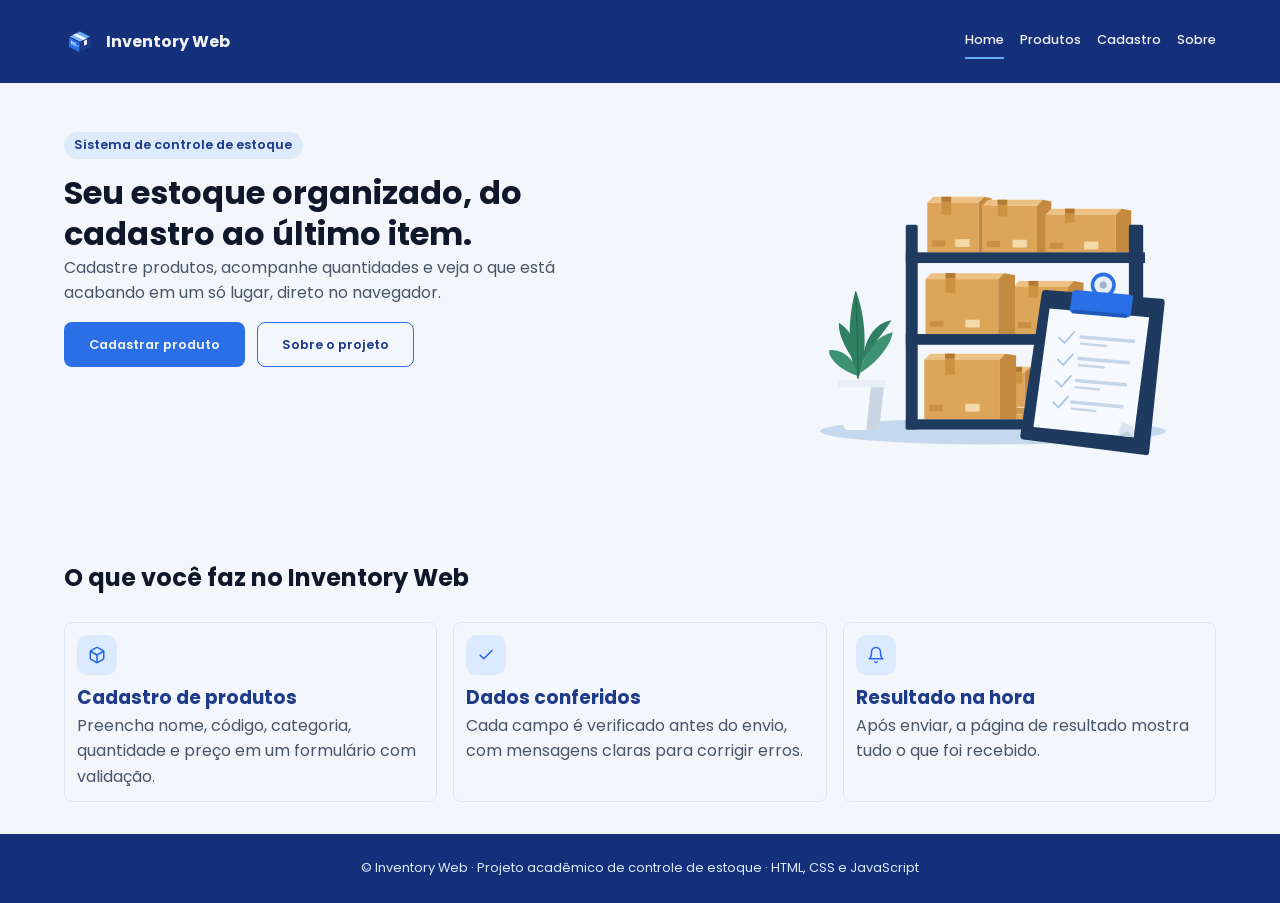
<file: index.html>
<!DOCTYPE html>
<html lang="pt-BR">

<head>
      <meta charset="UTF-8">
      <meta name="viewport" content="width=device-width, initial-scale=1.0">
      <title>Home - Inventory Web</title>

      <link rel="icon" href="imagens/favicon.svg" type="image/svg+xml">

      <link rel="stylesheet" href="estilos/style.css">

      <script src="scripts/main.js" defer></script>
</head>

<body>
      <div id="header-container"></div>

      <main>
            
            <section class="hero">

                  <div class="container hero-conteudo">
                        <div class="hero-info">
                              <div class="hero-texto">
                                    <span class="hero-etiqueta">
                                          Sistema de controle de estoque
                                    </span>
                                    <h1>
                                          Seu estoque organizado, do cadastro ao último item.
                                    </h1>
                                    <p>
                                          Cadastre produtos, acompanhe quantidades e veja
                                          o que está acabando em um só lugar, direto no navegador.
                                    </p>
                              </div>
                              <div class="hero-acoes">
                                    <a href="form.html" class="botao botao-principal">
                                          Cadastrar produto
                                    </a>
                                    <a href="about.html" class="botao botao-secundario">
                                          Sobre o projeto
                                    </a>
                              </div>
                        </div>
                        
                        <div class="hero-imagem">
                              <img src="imagens/hero-2.svg" alt="Caixas empilhadas e uma prancheta com lista de verificação">
                        </div>
                  </div>

            </section>

            <section class="funcionalidades">
                  <div class="container">
                        <h2 class="subtitulo">O que você faz no Inventory Web</h2>
                        <div class="funcionalidades-lista">
                              <article class="funcionalidade-card">
                                    <div class="funcionalidade-icone">
                                          <img src="imagens/caixa.svg" alt="">
                                    </div>
                                    <h3>Cadastro de produtos</h3>
                                    <p>
                                          Preencha nome, código, categoria, quantidade
                                          e preço em um formulário com validação.
                                    </p>
                              </article>

                              <article class="funcionalidade-card">
                                    <div class="funcionalidade-icone">
                                          <img src="imagens/visto.svg" alt="">
                                    </div>
                                    <h3>Dados conferidos</h3>
                                    <p>
                                          Cada campo é verificado antes do envio,
                                          com mensagens claras para corrigir erros.
                                    </p>
                              </article>

                              <article class="funcionalidade-card">
                                    <div class="funcionalidade-icone">
                                          <img src="imagens/sino.svg" alt="">
                                    </div>

                                    <h3>Resultado na hora</h3>

                                    <p>
                                          Após enviar, a página de resultado mostra
                                          tudo o que foi recebido.
                                    </p>
                              </article>
                        </div>
                  </div>
            </section>
      </main>

      <div id="footer-container"></div>
</body>

</html>
</file>
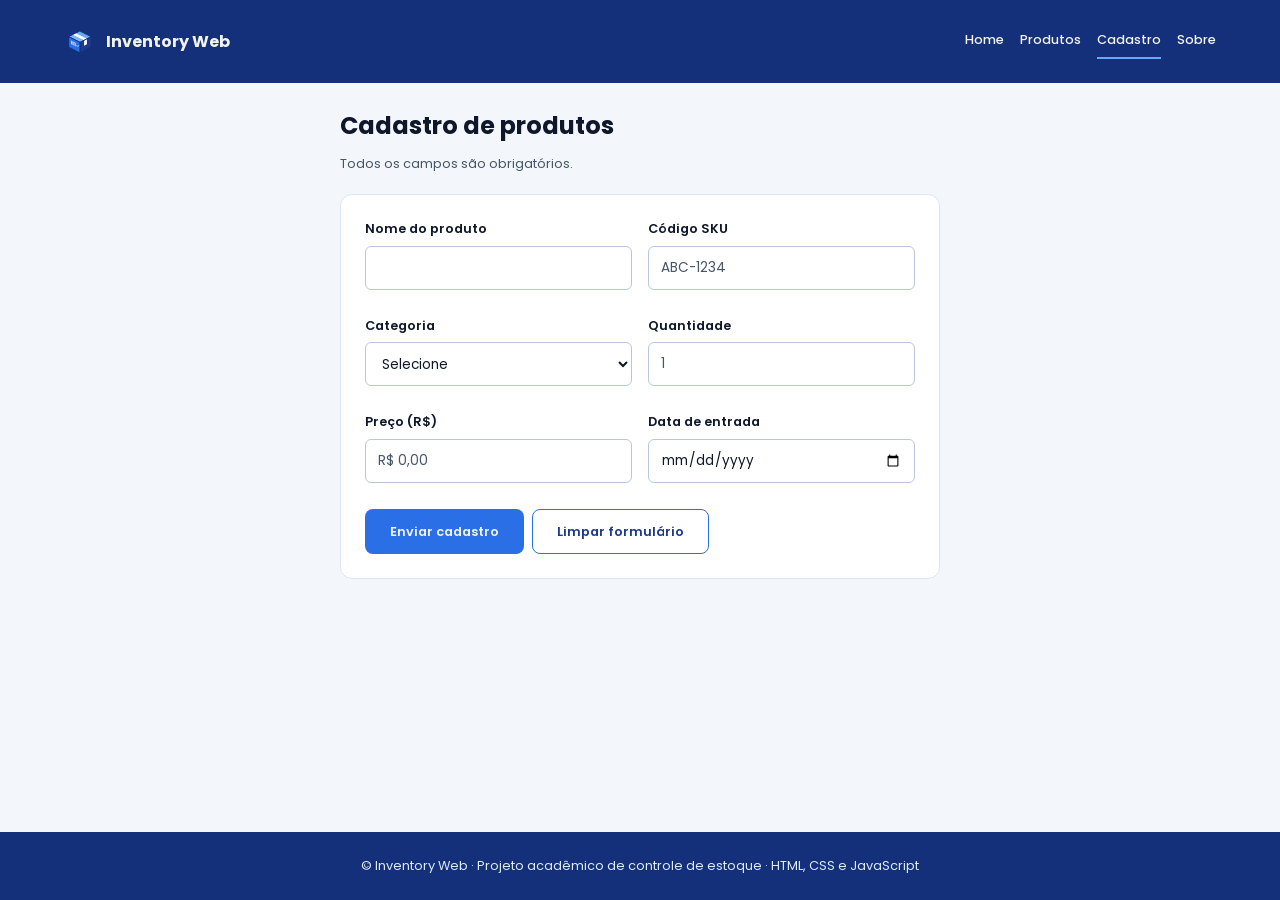
<file: form.html>
<!DOCTYPE html>
<html lang="pt-BR">

<head>
    <meta charset="UTF-8">
    <meta name="viewport" content="width=device-width, initial-scale=1.0">
    <title>Cadastro - Inventory Web</title>

    <link rel="icon" href="./imagens/favicon.svg" type="image/svg+xml">

    <link rel="stylesheet" href="./estilos/style.css">

    <script src="./scripts/main.js" defer></script>
    <script src="./scripts/form.js" defer></script>
</head>

<body>

    <div id="header-container"></div>

    <main class="pagina-cadastro">

        <h1>Cadastro de produtos</h1>
        <p>Todos os campos são obrigatórios.</p>

        <form id="form-produto" action="./formAction.html" method="get">
            <input type="hidden" id="idCadastro" name="idCadastro">
            <div class="campo">
                <label for="nome">Nome do produto</label>
                <input type="text" id="nome" name="nome" minlength="3" maxlength="100" required>
                <small class="mensagem" id="mensagem-nome"></small>
            </div>

            <div class="campo">
                <label for="sku">Código SKU</label>
                <input type="text" id="sku" name="sku" pattern="[A-Z]{3}-[0-9]{4}" placeholder="ABC-1234" maxlength="8" required>
                <small class="mensagem" id="mensagem-sku"></small>
            </div>
            <div class="campo">
                <label for="categoria">Categoria</label>
                <select name="categoria" id="categoria" required>
                    <option value="" disabled selected>Selecione</option>
                    <option value="hardware">Hardware</option>
                    <option value="perifericos">Periféricos</option>
                    <option value="redes">Redes</option>
                    <option value="cabos">Cabos</option>
                    <option value="moveis">Móveis</option>
                    <option value="monitor">Monitores</option>
                </select>
                <small class="mensagem" id="mensagem-categoria"></small>
            </div>
            <div class="campo">
                <label for="quantidade">Quantidade</label>
                <input type="number" id="quantidade" name="quantidade" min="1" step="1" placeholder="1" required>
                <small class="mensagem" id="mensagem-quantidade"></small>
            </div>
            <div class="campo">
                <label for="preco">Preço (R$)</label>
                <input type="number" id="preco" name="preco" min="0" step="0.01" placeholder="R$ 0,00" required>
                <small class="mensagem" id="mensagem-preco"></small>
            </div>
            <div class="campo">
                <label for="data">Data de entrada</label>
                <input type="date" id="data" name="data" required>
                <small class="mensagem" id="mensagem-data"></small>
            </div>

            <div class="btn-cadastro">
                <button type="submit" class="botao botao-principal">Enviar cadastro</button>
                <button type="reset" class="botao botao-secundario">Limpar formulário</button>
            </div>
        </form>
    </main>

    <div id="footer-container"></div>
</body>

</html>
</file>
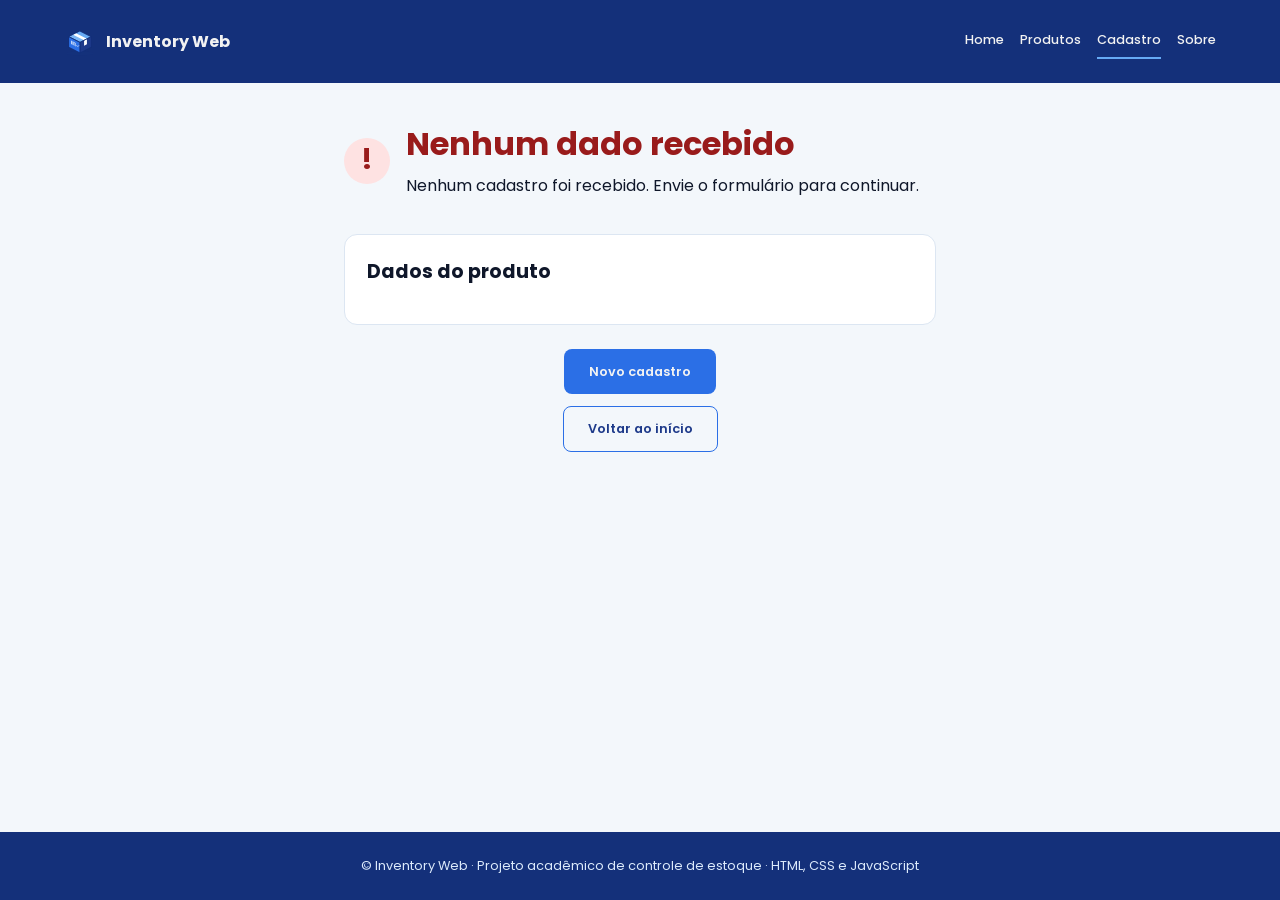
<file: formAction.html>
<!DOCTYPE html>
<html lang="pt-BR">

<head>
    <meta charset="UTF-8">
    <meta name="viewport" content="width=device-width, initial-scale=1.0">
    <title>Resultado do Cadastro - Inventory Web</title>

    <link rel="icon" href="./imagens/favicon.svg" type="image/svg+xml">

    <link rel="stylesheet" href="./estilos/style.css">

    <script src="./scripts/formAction.js" defer></script>
    <script src="./scripts/main.js" defer></script>
</head>

<body>
    <div id="header-container"></div>

    <main class="container pagina-resultado">

        <section class="resultado-cabecalho" id="resultado-cabecalho">
            <div class="resultado-icone" id="resultado-icone">✓</div>
            <div>
                <h1 id="resultado-titulo">Cadastro recebido</h1>
                <p id="resultado-mensagem">Produto cadastrado com sucesso.</p>
            </div>
        </section>

        <section class="resultado-grid">

            <article class="card dados-produto">
                <h2>Dados do produto</h2>
                <dl id="dados-produto">
                </dl>
            </article>

        </section>

        <div class="resultado-acoes">
            <a href="form.html" class="botao botao-principal">
                Novo cadastro
            </a>

            <a href="index.html" class="botao botao-secundario">
                Voltar ao início
            </a>
        </div>

    </main>

    <div id="footer-container"></div>

</body>

</html>
</file>
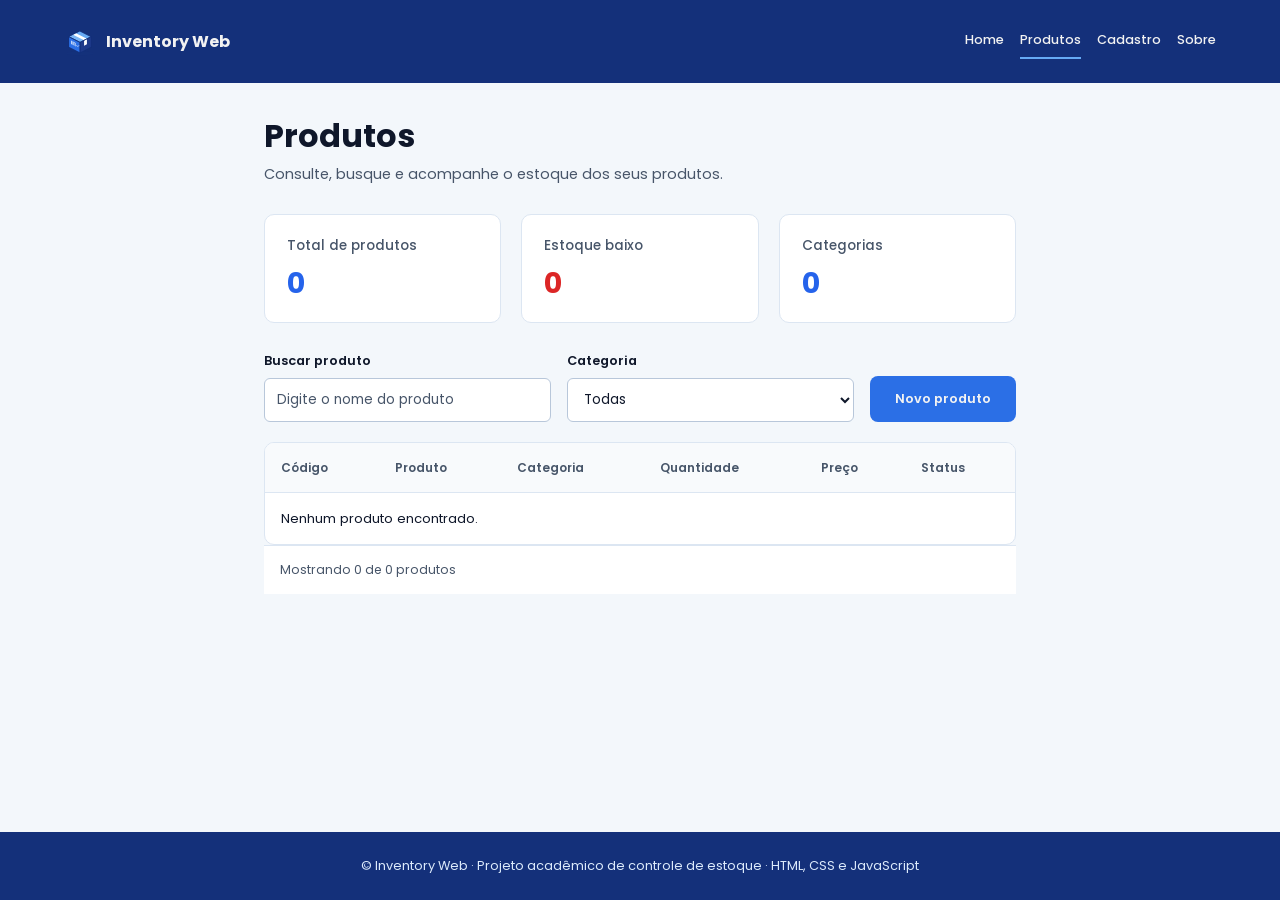
<file: produtos.html>
<!DOCTYPE html>
<html lang="pt-BR">

<head>
    <meta charset="UTF-8">
    <meta name="viewport" content="width=device-width, initial-scale=1.0">
    <title>Produtos - Inventory Web</title>

    <link rel="icon" href="imagens/favicon.svg" type="image/svg+xml">

    <link rel="stylesheet" href="estilos/style.css">

    <script src="scripts/main.js" defer></script>
    <script src="scripts/produtos.js" defer></script>
</head>

<body>
    <div id="header-container"></div>

    <main class="pagina-produtos">

        <section class="produtos-introducao">

            <h1>Produtos</h1>
            <p>Consulte, busque e acompanhe o estoque dos seus produtos.</p>

        </section>

        <section class="produtos-indicadores">

            <article class="indicador">
                <h2>Total de produtos</h2>
                <p id="total-produtos">0</p>
            </article>

            <article class="indicador">
                <h2>Estoque baixo</h2>
                <p id="total-estoque-baixo">0</p>
            </article>

            <article class="indicador">
                <h2>Categorias</h2>
                <p id="total-categorias">0</p>
            </article>
        </section>

        <section class="produtos-filtros">

            <form id="form-filtros">

                <div class="filtro-campo">
                    <label for="busca">Buscar produto</label>
                    <input type="search" id="busca" placeholder="Digite o nome do produto">
                </div>

                <div class="filtro-campo">
                    <label for="categoria">Categoria</label>
                    <select id="categoria">
                        <option value="">Todas</option>
                    </select>
                </div>

                <a href="form.html" class="botao botao-principal">
                    Novo produto
                </a>

            </form>

        </section>

        <section class="produtos-lista">

            <div class="tabela-container">

                <table class="produtos-tabela">
                    <thead>
                        <tr>
                            <th scope="col">Código</th>
                            <th scope="col">Produto</th>
                            <th scope="col">Categoria</th>
                            <th scope="col">Quantidade</th>
                            <th scope="col">Preço</th>
                            <th scope="col">Status</th>
                        </tr>
                    </thead>

                    <tbody id="lista-produtos">
                        <!-- As linhas serão inseridas pelo JavaScript. -->
                    </tbody>

                </table>

            </div>

            <p class="tabela-rodape" id="contador-produtos">
                <!-- Mostrando 0 de 0 produtos -->
            </p>

        </section>

    </main>

    <div id="footer-container"></div>
</body>

</html>
</file>
<file: estilos/style.css>
/* FONTES */
@font-face {
    font-family: 'Poppins';
    src: url('../fontes/Poppins-Regular.ttf') format('truetype');
    font-weight: 400;
    font-style: normal;
    font-display: swap;
}

@font-face {
    font-family: 'Poppins';
    src: url('../fontes/Poppins-Medium.ttf') format('truetype');
    font-weight: 500;
    font-style: normal;
    font-display: swap;
}

@font-face {
    font-family: 'Poppins';
    src: url('../fontes/Poppins-SemiBold.ttf') format('truetype');
    font-weight: 600;
    font-style: normal;
    font-display: swap;
}

@font-face {
    font-family: 'Poppins';
    src: url('../fontes/Poppins-Bold.ttf') format('truetype');
    font-weight: 700;
    font-style: normal;
    font-display: swap;
}

@font-face {
    font-family: 'Poppins';
    src: url('../fontes/Poppins-ExtraBold.ttf') format('truetype');
    font-weight: 800;
    font-style: normal;
    font-display: swap;
}


/* VARIÁVEIS E RESET */
:root {
    --cor-texto-principal: #0F172A;
    --cor-texto-secundario: #475569;
    --cor-texto-branco: #F2F2F2;
    --cor-texto-azul: #2563EB;
    --cor-primaria: #2B6FE6;
    --cor-primaria-escura: #1E3A8A;
    --cor-titulo: #173B82;
    --cor-azul-escuro: #294C79;
    --cor-cabecalho: #14307A;
    --cor-secundaria: #66AAF5;
    --cor-fundo-claro: #F3F7FB;
    --cor-fundo-azul-claro: #F1F6FC;
    --cor-destaque-suave: #DCEAFB;
    --cor-borda: #DCE6F2;
    --cor-borda-campo: #B8C7DA;
    --cor-borda-card: #D5E2F5;
    --cor-sucesso: #1F7A4D;
    --cor-erro: #A62E2E;
    --fonte-padrao: 'Poppins', sans-serif;
}

* {
    margin: 0;
    padding: 0;
    box-sizing: border-box;
}

body {
    display: flex;
    flex-direction: column;
    min-height: 100vh;
    font-family: var(--fonte-padrao);
    color: var(--cor-texto-principal);
    background-color: var(--cor-fundo-claro);
    line-height: 1.6;
    overflow-x: hidden;
}

main {
    flex: 1;
}

a {
    text-decoration: none;
    color: inherit;
}

ul,
ol {
    list-style: none;
}

img {
    max-width: 100%;
    display: block;
}

.container {
    width: 100%;
    max-width: 1200px;
    margin: 0 auto;
    padding: 0 1.5rem;
}

input::placeholder {
    color: var(--cor-texto-secundario);
    opacity: 1;
}

.mensagem.erro {
    color: var(--cor-erro);
}

.mensagem.sucesso {
    color: var(--cor-sucesso);
}

/* BOTÕES */
.botao {
    display: inline-flex;
    align-items: center;
    justify-content: center;
    padding: 12px 24px;
    border: 1px solid transparent;
    border-radius: 8px;
    font-family: inherit;
    font-size: 0.8rem;
    font-weight: 600;
    line-height: 1.5;
    white-space: nowrap;
    cursor: pointer;
    transition: background-color 0.2s, transform 0.2s;
}

.botao:hover {
    transform: translateY(-1px);
}

.botao:active {
    transform: none;
}

.botao:focus-visible {
    outline: 3px solid rgba(47, 111, 237, 0.35);
    outline-offset: 3px;
}

.botao-principal {
    background-color: var(--cor-primaria);
    color: var(--cor-texto-branco);
}

.botao-principal:hover {
    background-color: var(--cor-primaria-escura);
}

.botao-secundario {
    background-color: transparent;
    color: var(--cor-primaria-escura);
    border-color: var(--cor-primaria);
}

.botao-secundario:hover {
    background-color: var(--cor-destaque-suave);
}

/* HEADER E FOOTER */
header {
    background-color: var(--cor-cabecalho);
    color: var(--cor-texto-branco);
}

.header-conteudo {
    display: flex;
    flex-wrap: wrap; 
    gap: 0.5rem 1rem; 
    padding-block: 0.5rem;
    align-items: center;
    justify-content: space-between;
    min-height: 68px;
}

.header-nav {
    display: flex;
    align-items: center;
    justify-content: space-between;
    padding: 1rem 0;
}

.header-logo {
    display: inline-flex;
    align-items: center;
    gap: 0.65rem;
    flex-shrink: 0;
}

.header-logo-img {
    width: 32px;
    height: 32px;
    object-fit: contain;
}

.header-logo-nome {
    font-size: 1rem;
    font-weight: 700;
}

.header-menu {
    display: flex;
    gap: 1rem; 
    flex-wrap: wrap;
    align-items: center;
}

.header-menu a {
    display: inline-block;
    padding: 0.4rem 0;
    font-size: 0.8rem;
    font-weight: 500;
    border-bottom: 2px solid transparent;
}

.header-menu a.active {
    border-bottom-color: var(--cor-secundaria);
}

.site-footer {
    background-color: var(--cor-cabecalho);
    color: var(--cor-destaque-suave);
}

.footer-conteudo {
    padding-block: 1.5rem;
}

.footer-texto {
    font-size: 0.8rem;
    text-align: center;
}

/* HOME */
.hero {
    padding-block: 1.5rem 2rem;
}

.hero-conteudo {
    display: flex;
    align-items: flex-start;
    justify-content: space-between;
    gap: 2rem;
}

.hero-info {
    flex: 1;
    display: flex;
    flex-direction: column;
    gap: 1rem;
    padding-top: 1.5rem;
}

.hero-etiqueta {
    display: inline-block;
    margin-bottom: 0.8rem;
    padding: 0.2rem 0.65rem;
    background-color: var(--cor-destaque-suave);
    color: var(--cor-primaria-escura);
    border-radius: 999px;
    font-size: 0.8rem;
    font-weight: 600;
}

.hero-texto {
    max-width: 560px;
}

.hero-texto h1 {
    font-size: clamp(1.5rem, 4vw, 2rem);
    line-height: 1.3;
}

.hero-texto p {
    color: var(--cor-texto-secundario);
}

.hero-description {
    font-size: clamp(1rem, 2.5vw, 1.1rem);
    line-height: 1.65;
}

.hero-acoes {
    display: flex;
    flex-wrap: wrap;
    gap: 0.75rem;
}

.hero-imagem {
    width: 100%;
    max-width: 420px;
}

.subtitulo {
    margin-bottom: 24px;
}

.funcionalidades-lista {
    display: flex;
    flex-wrap: wrap;
    gap: 16px;
    margin-bottom: 2rem;
}

.funcionalidade-card {
    flex: 1 1 250px;
    padding: 12px;
    border: 1px solid var(--cor-borda);
    border-radius: 8px;
}

.funcionalidade-card h3 {
    color: var(--cor-primaria-escura);
}

.funcionalidade-card p {
    color: var(--cor-texto-secundario);
}

.funcionalidade-icone {
    margin-bottom: 8px;
}

/* CADASTRO */
.campo input,
.campo select,
.filtro-campo input,
.filtro-campo select {
    width: 100%;
    min-height: 44px;
    padding: 10px 12px;
    font-family: inherit;
    font-size: 0.85rem;
    color: var(--cor-texto-principal);
    background-color: white;
    border: 1px solid var(--cor-borda-campo);
    border-radius: 6px;
    outline: none;
    transition: border-color 0.2s, box-shadow 0.2s;
}

.campo input:focus,
.campo select:focus,
.filtro-campo input:focus,
.filtro-campo select:focus {
    border-color: var(--cor-primaria);
    box-shadow: 0 0 0 3px rgba(43, 111, 230, 0.12);
}

.campo,
.filtro-campo {
    display: flex;
    flex-direction: column;
    gap: 6px;
    min-width: 0;
}

.campo label,
.filtro-campo label {
    font-size: 0.8rem;
    font-weight: 600;
}

.campo small {
    font-size: 10px;
    line-height: 1.4;
    color: var(--cor-texto-secundario);
}

.pagina-cadastro {
    width: 100%;
    max-width: 640px;
    margin: 0 auto;
    padding: 24px clamp(12px, 4vw, 20px);
}

.pagina-cadastro h1 {
    margin-bottom: 8px;
    font-size: 1.5rem;
    font-weight: 700;
}

.pagina-cadastro p {
    font-size: 0.8rem;
    color: var(--cor-texto-secundario);
    margin-bottom: 20px;
}

.pagina-cadastro form {
    display: grid;
    grid-template-columns: repeat(2, minmax(0, 1fr));
    gap: 20px 16px;
    padding: clamp(14px, 4vw, 24px);
    background-color: white;
    border: 1px solid var(--cor-borda);
    border-radius: 12px;
}

.btn-cadastro {
    display: flex;
    flex-wrap: wrap;
    gap: 8px;
    grid-column: 1 / -1;
}

/* RESULTADO DO CADASTRO */
.pagina-resultado {
    width: 100%;
    max-width: 640px;
    margin: 0 auto;
    padding: clamp(24px, 5vw, 40px) clamp(12px, 4vw, 24px) 36px;
}

.resultado-cabecalho {
    display: flex;
    align-items: center;
    gap: 16px;
    margin-bottom: 36px;
}

.resultado-cabecalho > div:last-child {
    flex: 1;
    min-width: 0;
}

.resultado-cabecalho h1 {
    margin-bottom: 8px;
    font-size: clamp(1.3rem, 5vw, 2rem);
    line-height: 1.3;
    overflow-wrap: anywhere;
}

.resultado-icone {
    display: flex;
    align-items: center;
    justify-content: center;
    flex-shrink: 0;
    width: 46px;
    height: 46px;
    border-radius: 50%;
    background-color: var(--cor-sucesso);
    color: white;
    font-size: 28px;
    font-weight: bold;
}

.resultado-erro .resultado-icone {
    background-color: #FEE2E2;
    color: #991B1B;
}

.resultado-erro h1 {
    color: #991B1B;
}

.resultado-duplicado .resultado-icone {
    background-color: #DBEAFE;
    color: #1E40AF;
}

.resultado-duplicado h1 {
    color: #1E40AF;
}

.resultado-grid {
    display: grid;
    grid-template-columns: minmax(0, 1fr);
    gap: 18px;
}

.pagina-resultado .card {
    padding: clamp(12px, 3vw, 22px);
    margin-bottom: 24px;
    border: 1px solid var(--cor-borda);
    border-radius: 13px;
}

.dados-produto {
    background-color: white;
}

.dados-produto h2 {
    margin-bottom: 14px;
    font-size: 1.2rem;
}

.dado-linha {
    display: grid;
    grid-template-columns: 34% 1fr;
    gap: 12px;
    padding: 13px 0;
    border-top: 1px solid var(--cor-borda);
    font-size: 13px;
}

.dado-linha dt {
    color: var(--cor-texto-secundario);
}

.dado-linha dd {
    font-weight: 700;
    overflow-wrap: anywhere;
}

.resultado-acoes {
    display: flex;
    flex-direction: column;
    align-items: center;
    gap: 12px;
}

/* PRODUTOS */
.pagina-produtos {
    width: 100%;
    max-width: 800px;
    margin: 0 auto;
    padding: 32px clamp(16px, 4vw, 24px) 40px;
}

.produtos-introducao {
    margin-bottom: 28px;
}

.produtos-introducao h1 {
    margin-bottom: 6px;
    font-size: clamp(1.5rem, 5vw, 2rem);
    font-weight: 700;
    line-height: 1.3;
}

.produtos-introducao p {
    font-size: 0.9rem;
    color: var(--cor-texto-secundario);
}

.produtos-indicadores {
    display: grid;
    grid-template-columns: repeat(3, minmax(0, 1fr));
    gap: 20px;
    margin-bottom: 28px;
}

.indicador {
    padding: 20px 22px;
    background-color: white;
    border: 1px solid var(--cor-borda);
    border-radius: 10px;
}

.indicador h2 {
    margin-bottom: 8px;
    font-size: 0.85rem;
    font-weight: 500;
    color: var(--cor-texto-secundario);
}

.indicador p {
    font-size: 1.8rem;
    font-weight: 700;
    line-height: 1.3;
}

#total-produtos,
#total-categorias {
    color: var(--cor-texto-azul);
}

#total-estoque-baixo {
    color: #DC2626;
}

.produtos-filtros {
    margin-bottom: 20px;
}

.produtos-filtros form {
    display: flex;
    flex-wrap: wrap;
    align-items: flex-end;
    gap: 16px;
}

.filtro-campo {
    flex: 1 1 160px;
}

.produtos-filtros .botao {
    min-height: 44px;
}

.tabela-container {
    overflow-x: auto;
    background-color: white;
    border: 1px solid var(--cor-borda);
    border-radius: 10px;
}

.produtos-tabela {
    width: 100%;
    min-width: 700px;
    border-collapse: collapse;
    text-align: left;
    font-size: 0.82rem;
}

.produtos-tabela thead,
.produtos-tabela tbody tr:hover {
    background-color: #F8FAFC;
}

.produtos-tabela th,
.produtos-tabela td {
    padding: 15px 16px;
    border-bottom: 1px solid var(--cor-borda);
    vertical-align: middle;
}

.produtos-tabela th {
    font-size: 0.75rem;
    font-weight: 600;
    color: var(--cor-texto-secundario);
    white-space: nowrap;
}

.produtos-tabela tbody tr:last-child td {
    border-bottom: none;
}

.produto-status {
    display: inline-flex;
    align-items: center;
    justify-content: center;
    padding: 5px 10px;
    border-radius: 999px;
    font-size: 0.72rem;
    font-weight: 600;
    white-space: nowrap;
}

.status-normal {
    color: var(--cor-sucesso);
    background-color: #E5F5EC;
}

.status-baixo {
    color: #925D08;
    background-color: #FFF3D6;
}

.status-sem-estoque {
    color: #991B1B;
    background-color: #FEE2E2;
}

.tabela-rodape {
    padding: 14px 16px;
    border-top: 1px solid var(--cor-borda);
    font-size: 0.78rem;
    color: var(--cor-texto-secundario);
    background-color: white;
}

/*  SOBRE  */
.section-about,
.section-paginas,
.section-tecnologias,
.section-dados,
.section-autor {
    padding: clamp(36px, 6vw, 64px) 4%;
}

.section-paginas .container,
.section-tecnologias .container {
    max-width: 1400px;
}

.paginas,
.tecnologias-titulos {
    max-width: 650px;
    margin-bottom: 36px;
}

.paginas > span,
.tecnologias-titulos > span,
.requerimentos > span {
    display: inline-block;
    margin-bottom: 8px;
    font-size: 13px;
    font-weight: 600;
    color: var(--cor-texto-azul);
}

.paginas h2,
.tecnologias-titulos h2,
.requerimentos h2 {
    margin-bottom: 12px;
    font-size: clamp(25px, 4vw, 32px);
    font-weight: 700;
    line-height: 1.25;
    letter-spacing: -0.6px;
}

.paginas p,
.tecnologias-titulos p {
    max-width: 580px;
    color: var(--cor-texto-secundario);
}

.section-about {
    display: flex;
    align-items: center;
    min-height: 620px;
}

.container-about {
    display: grid;
    grid-template-columns: 1.1fr 0.9fr;
    grid-template-rows: auto auto;
    column-gap: clamp(28px, 5vw, 50px);
    align-items: start;
    width: 100%;
    max-width: 1200px;
    margin: 0 auto;
}

.estadisticas-card {
    grid-column: 1;
    grid-row: 2;
    display: flex;
    flex-wrap: wrap;
    gap: 24px 40px;
    margin-top: 40px;
}

.estadisticas-item {
    display: flex;
    flex-direction: column;
    gap: 4px;
}

.estadisticas-number {
    font-size: clamp(30px, 6vw, 46px);
    font-weight: 800;
    line-height: 1.1;
    color: var(--cor-titulo);
}

.estadisticas-label {
    font-size: clamp(13px, 2vw, 17px);
    color: var(--cor-azul-escuro);
    overflow-wrap: anywhere;
}

.hero-illustration {
    grid-column: 2;
    grid-row: 1 / 3;
    display: flex;
    align-items: center;
    justify-content: center;
    min-width: 0;
}

.hero-illustration img {
    width: 100%;
    max-width: 520px;
    height: auto;
    object-fit: contain;
}

.section-paginas {
    background-color: white;
}

.section-tecnologias {
    background-color: var(--cor-fundo-azul-claro);
}

.cards-grid .card,
.tecnologia-card {
    min-width: 0;
    padding: 24px;
    background-color: white;
    border: 1px solid var(--cor-borda-card);
    border-radius: 13px;
    transition: border-color 0.2s, box-shadow 0.2s, transform 0.2s;
}

.cards-grid .card:hover,
.tecnologia-card:hover {
    border-color: #B7CCEF;
    box-shadow: 0 5px 16px rgb(30 64 120 / 6%);
    transform: translateY(-2px);
}

.cards-grid {
    display: grid;
    grid-template-columns: repeat(2, minmax(0, 1fr));
    gap: 20px;
}

.cards-grid .card {
    display: flex;
    flex-direction: column;
    align-items: flex-start;
    min-height: 144px;
}

.card-arquivo {
    display: inline-block;
    max-width: 100%;
    margin-bottom: 14px;
    padding: 2px 9px;
    border-radius: 6px;
    font-size: 11px;
    font-weight: 600;
    line-height: 1.4;
    color: var(--cor-primaria-escura);
    background-color: var(--cor-secundaria);
    overflow-wrap: anywhere;
}

.card-titulo {
    margin-bottom: 12px;
    font-size: 18px;
    font-weight: 700;
    line-height: 1.35;
    color: var(--cor-primaria-escura);
}

.card-texto {
    font-size: 14px;
    line-height: 1.5;
    color: var(--cor-texto-secundario);
}

.tecnologia-grid {
    display: grid;
    grid-template-columns: repeat(3, minmax(0, 1fr));
    gap: 20px;
}

.tecnologia-titulo {
    margin-bottom: 20px;
    font-size: 21px;
    font-weight: 700;
    line-height: 1.3;
    color: var(--cor-titulo);
}

.tecnologia-lista {
    display: flex;
    flex-direction: column;
    gap: 14px;
}

.tecnologia-lista li {
    position: relative;
    padding-left: 20px;
    font-size: 14px;
    line-height: 1.65;
    color: var(--cor-texto-secundario);
    overflow-wrap: anywhere;
}

.tecnologia-lista li::before {
    content: "";
    position: absolute;
    top: 9px;
    left: 0;
    width: 7px;
    height: 7px;
    background-color: var(--cor-texto-azul);
    border-radius: 50%;
}

.section-dados {
    background-color: white;
}

.container-dados {
    display: grid;
    grid-template-columns: repeat(2, minmax(0, 1fr));
    align-items: center;
    gap: clamp(28px, 5vw, 48px);
    width: 100%;
    max-width: 1400px;
    margin: 0 auto;
}

.arvore {
    min-width: 0;
    padding: 28px 30px;
    background-color: #0D1B35;
    border: 1px solid #1D3155;
    border-radius: 14px;
    overflow: hidden;
}

.arvore > span {
    display: block;
    margin-bottom: 20px;
    font-family: "Courier New", monospace;
    font-size: 14px;
    font-weight: 600;
    color: var(--cor-secundaria);
}

.arvore pre {
    overflow-x: auto;
    scrollbar-width: thin;
    scrollbar-color: var(--cor-texto-secundario) var(--cor-texto-principal);
}

.arvore code {
    display: block;
    width: max-content;
    min-width: 100%;
    font-family: "Consolas", "Courier New", monospace;
    font-size: 13px;
    line-height: 1.9;
    color: var(--cor-fundo-claro);
    white-space: pre;
}

.requerimentos {
    min-width: 0;
}

.requerimentos h2 {
    margin-bottom: 28px;
}

.requerimentos h3 {
    margin-bottom: 20px;
    font-size: 19px;
    font-weight: 700;
    color: var(--cor-titulo);
}

.requerimentos-lista {
    display: flex;
    flex-direction: column;
    gap: 16px;
}

.requerimentos-lista li {
    display: flex;
    align-items: flex-start;
    gap: 12px;
    font-size: 15px;
    color: var(--cor-azul-escuro);
}

.check-icon {
    display: inline-flex;
    align-items: center;
    justify-content: center;
    flex: 0 0 24px;
    height: 24px;
    border: 1px solid #BBF7D0;
    border-radius: 50%;
    font-size: 14px;
    font-weight: 800;
    line-height: 1;
    color: #16784B;
    background-color: #DCFCE7;
}

.section-autor {
    background-color: var(--cor-primaria-escura);
}

.container-autor {
    display: flex;
    flex-wrap: wrap;
    align-items: center;
    justify-content: space-between;
    gap: 24px;
    width: 100%;
    max-width: 1030px;
    margin: 0 auto;
}

.autor-info {
    display: flex;
    align-items: center;
    gap: clamp(14px, 3vw, 24px);
    min-width: 0;
}

.autor-avatar {
    display: flex;
    align-items: center;
    justify-content: center;
    flex-shrink: 0;
    width: clamp(56px, 12vw, 104px);
    height: clamp(56px, 12vw, 104px);
    border: 3px solid #60A5FA;
    border-radius: 50%;
    font-size: clamp(20px, 4vw, 34px);
    font-weight: 800;
    letter-spacing: -1px;
    color: white;
    background-color: #2F6FE5;
}

.autor-detalhes {
    min-width: 0;
}

.autor-detalhes > span {
    display: block;
    margin-bottom: 10px;
    font-size: 13px;
    font-weight: 600;
    color: #8DBBFF;
}

.autor-detalhes h3 {
    margin-bottom: 12px;
    font-size: clamp(21px, 4vw, 28px);
    font-weight: 800;
    line-height: 1.2;
    color: white;
}

.autor-detalhes p {
    margin-bottom: 6px;
    font-size: 14px;
    color: #E5EDFF;
}

.autor-github {
    display: inline-block;
    font-size: 14px;
    font-weight: 700;
    color: white;
    text-decoration: underline;
    text-underline-offset: 3px;
    overflow-wrap: anywhere;
}

.autor-github:hover {
    color: #A9CEFF;
}

.btn-github {
    display: inline-block;
    padding: 16px 24px;
    border-radius: 11px;
    font-size: 14px;
    font-weight: 700;
    white-space: nowrap;
    color: var(--cor-titulo);
    background-color: white;
    transition: background-color 0.2s, transform 0.2s;
}

.btn-github:hover {
    background-color: #EAF1FF;
    transform: translateY(-1px);
}

/* RESPONSIVIDADE  */
@media (max-width: 900px) {
    .tecnologia-grid {
        grid-template-columns: repeat(2, minmax(0, 1fr));
    }

    .container-dados {
        grid-template-columns: minmax(0, 1fr);
    }
}

@media (max-width: 600px) {

    /* Home */
    .hero-conteudo {
        flex-direction: column;
        align-items: stretch;
    }

    .hero-info {
        padding-top: 0;
    }

    .hero-texto {
        max-width: none;
    }

    .hero-acoes {
        flex-direction: column;
    }

    .hero-acoes .botao {
        width: 100%;
    }

    .hero-imagem {
        align-self: center;
        max-width: 100%;
    }

    .campo input,
    .campo select,
    .filtro-campo input,
    .filtro-campo select {
        font-size: 16px;
    }

    /* Cadastro */
    .pagina-cadastro form {
        grid-template-columns: 1fr;
    }

    .btn-cadastro {
        flex-direction: column;
    }

    .btn-cadastro .botao {
        width: 100%;
    }

    /* Resultado */
    .resultado-cabecalho {
        align-items: flex-start;
    }

    .dado-linha {
        grid-template-columns: 1fr;
        gap: 4px;
    }

    /* Produtos */
    .produtos-indicadores {
        grid-template-columns: 1fr;
        gap: 12px;
    }

    /* Sobre */
    .container-about {
        grid-template-columns: 1fr;
        row-gap: 28px;
    }

    .container-about .hero-texto {
        grid-column: 1;
        grid-row: 1;
        max-width: 100%;
    }

    .estadisticas-card {
        margin-top: 0;
    }

    .hero-illustration {
        grid-column: 1;
        grid-row: 3;
    }

    .cards-grid,
    .tecnologia-grid {
        grid-template-columns: minmax(0, 1fr);
    }

    .cards-grid .card {
        min-height: auto;
    }

    .arvore {
        padding: 20px 16px;
    }

    .arvore code {
        font-size: 11px;
    }
}
</file>
